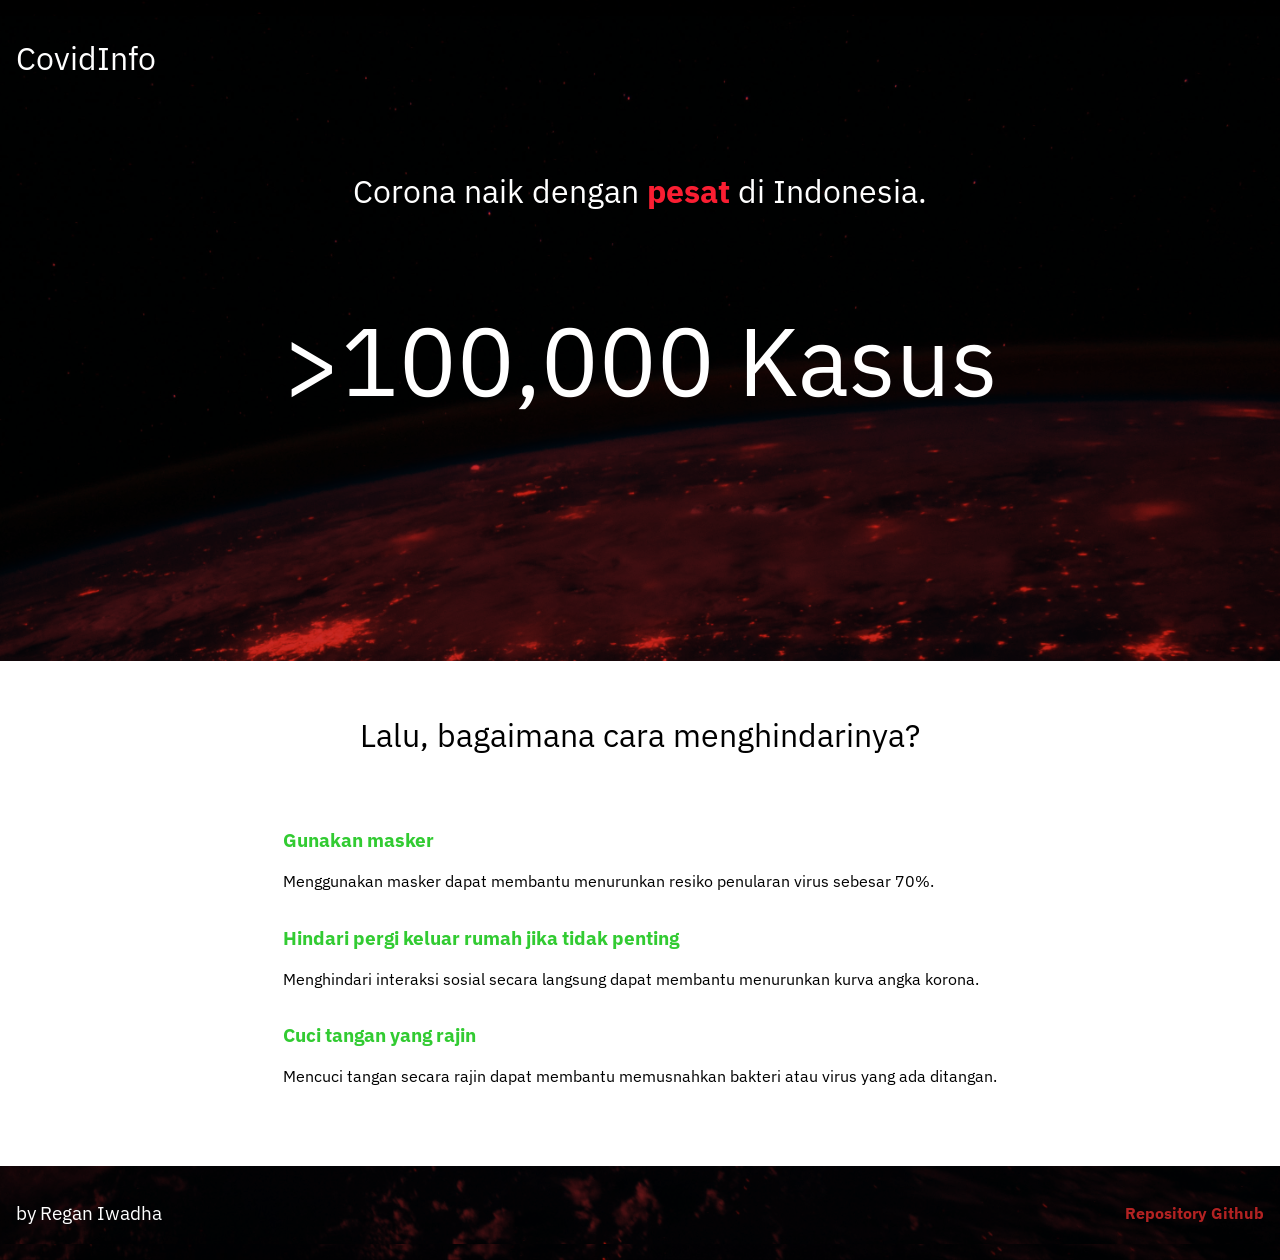
<file: index.html>
<!-- github.com/reaganiwadha -->
<!DOCTYPE html>
<html lang="en">
<head>
    <meta charset="UTF-8">
    <link rel="stylesheet" href="style.css" type="text/css">
    <meta name="viewport" content="width=device-width, initial-scale=1.0">
    <link href="https://fonts.googleapis.com/css2?family=IBM+Plex+Sans:wght@400;700&display=swap" rel="stylesheet"> 
    <link rel="icon" href="http://newprep.hacktiv8.s3-website-ap-southeast-1.amazonaws.com/favicon-32x32.png?v=e5fd2e368e64b9ad833c8937170df6fd">
    <title>Regan Iwadha</title>
</head>
<body>
    <header>
        <h1>CovidInfo</h1>
    </header>
    
    <div class="container half tall">
        <h1>Corona naik dengan <b class="red">pesat</b> di Indonesia.</h1>
        <h1 id="number">>100,000 Kasus</h1>
        <p id="lastfetched" class="gray center"></p>
    </div>

    <div class="container white">
        <h1>Lalu, bagaimana cara menghindarinya?</h1>
        <div class="container half">
            <div class="card">
                <h3>Gunakan masker</h3>
                <p>Menggunakan masker dapat membantu menurunkan resiko penularan virus sebesar 70%.</p>
            </div>

            <div class="card">
                <h3>Hindari pergi keluar rumah jika tidak penting</h3>
                <p>Menghindari interaksi sosial secara langsung dapat membantu menurunkan kurva angka korona.</p>
            </div>

            <div class="card">
                <h3>Cuci tangan yang rajin</h3>
                <p>Mencuci tangan secara rajin dapat membantu memusnahkan bakteri atau virus yang ada ditangan.</p>
            </div>
        </div>
    </div>

    <footer>
        <h3>by Regan Iwadha<!--, powered by the covid19api.com--></h3>
        <a href="https://github.com/reaganiwadha/reaganiwadha.github.io">Repository Github</a>
    </footer>

    <!-- <script src="fetcher.js"></script> -->
</body>
</html>
</file>
<file: style.css>
/* github.com/reaganiwadha */
html, body{
    background: rgba(100,20,20);
    background-size: cover;
    background-image: url('./assets/earth.jpg');
    background-position: center;
    background-blend-mode: overlay;
    margin:0;
}

html, body > *{
    color:white;
}

a{
    font-weight: 700;
    text-decoration: none;
    color:firebrick;
}

*{
    font-family: 'IBM Plex Sans', Arial, Helvetica, sans-serif;
    font-weight: 400;
}
.nomargin{
    margin:0!important;
}

header, footer{
    display:flex;
    justify-content: space-between;
    margin:1em;
    align-items: center;
}

.card > h3{
    font-weight: 700;
    color : rgb(50,203,50)
}

header > a{
    color:red;
    text-decoration: none;
}

#number{
    font-size: 72pt;
}

.red{
    color:rgb(250,30,50);
}

.white{
    background-color: white;
}

.white > *{
    color:black;
}

.footer{
    position:sticky;
    bottom:0;
}

.gray{
    color:gray;
}

b{
    font-weight: 700;
}

.center{
    text-align: center;
}

.tall{
    height:30em;
}

.container{
    flex-direction: column;
    display: flex;
    margin:0 auto;
    padding:2em;
}

.half{
    max-width: 70em;
    min-width: 30em;
}

.container > h1{
    text-align: center;
}
</file>
